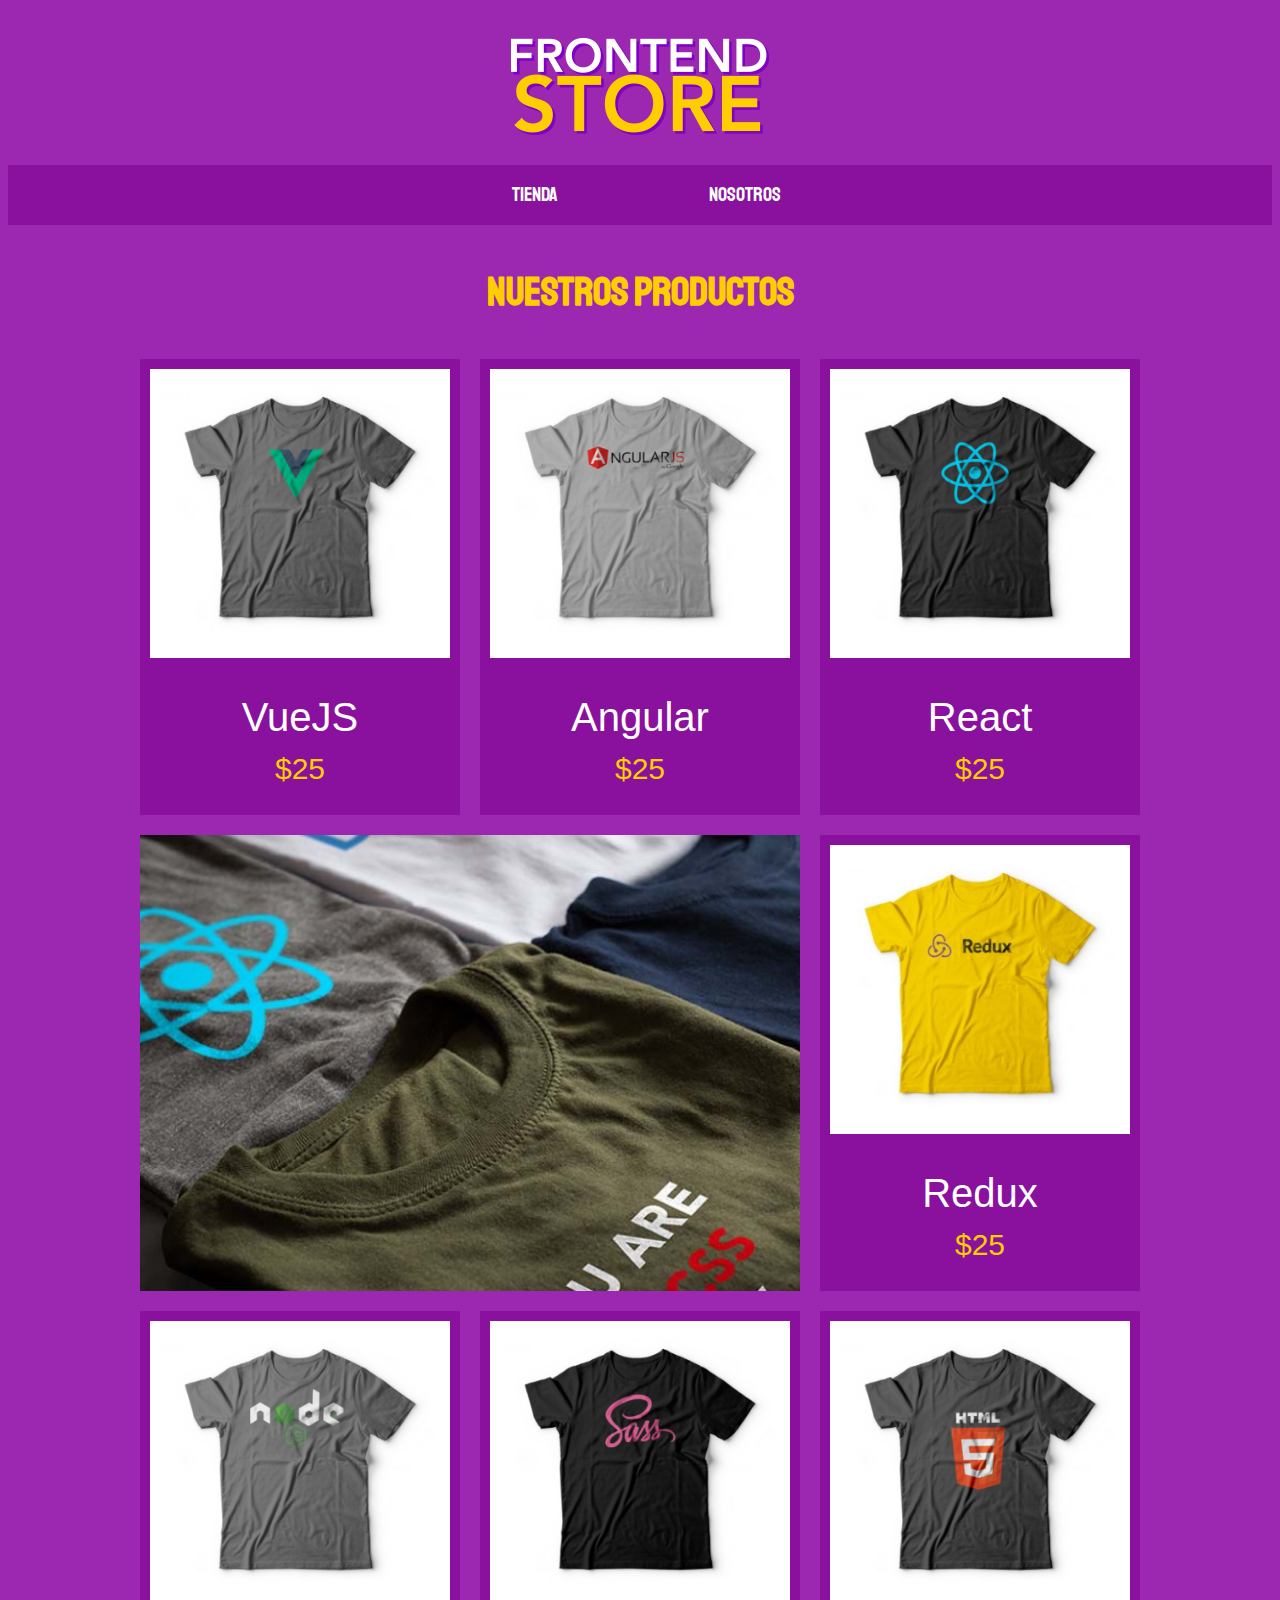
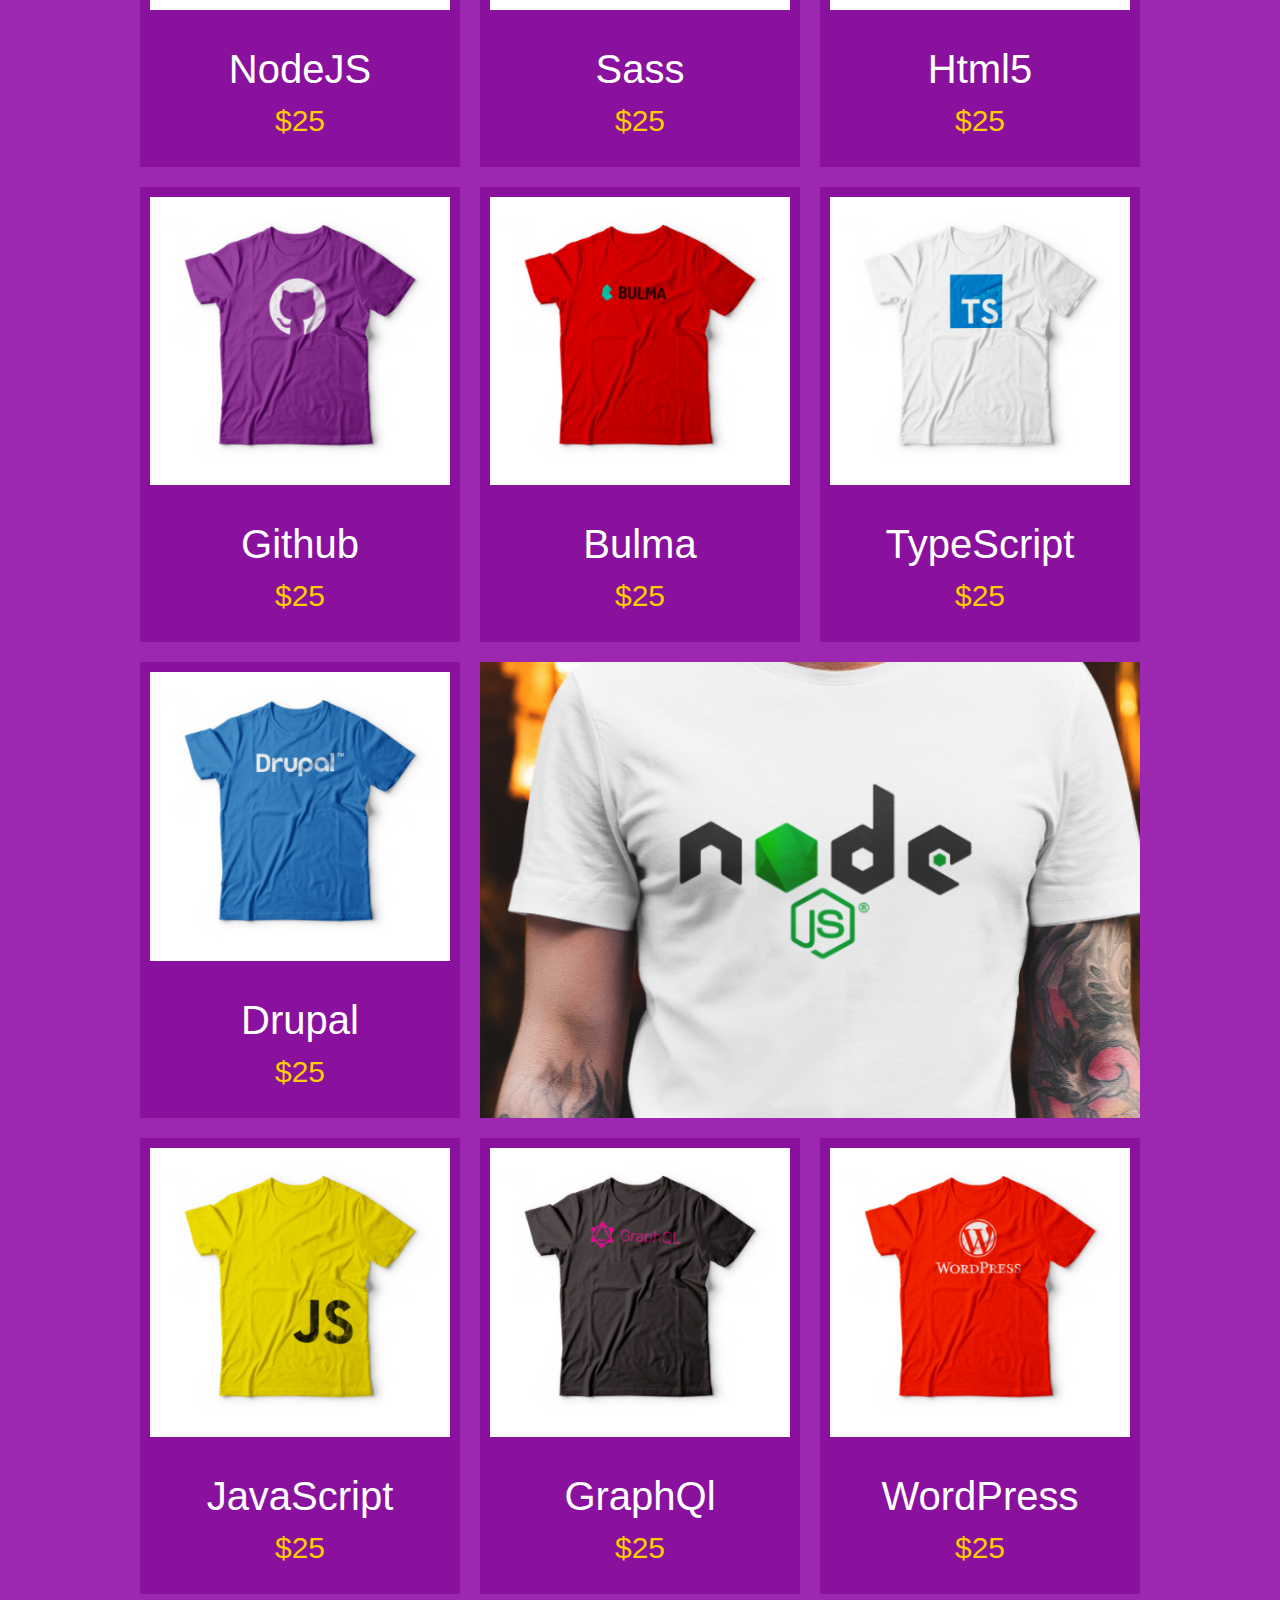
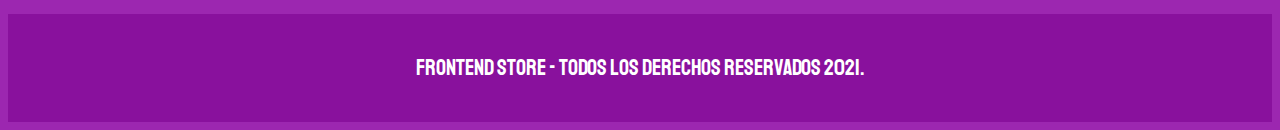
<file: index.html>
<!DOCTYPE html>
<html lang="en">
<head>
    <meta charset="UTF-8">
    <meta name="viewport" content="width=device-width, initial-scale=1, shrink-to-fit=no">
    <meta http-equiv="X-UA-Compatible" content="ie=edge">
    <title>Front End Store - CSS Grid</title>
    <link rel="stylesheet" href="https://necolas.github.io/normalize.css/8.0.1/normalize.css">
    <link href="https://fonts.googleapis.com/css?family=Staatliches" rel="stylesheet">
    <link rel="stylesheet" href="css/style.css">
    
</head>
<body>
    <header class="header">
        <img src="/img/logo.png" alt="Logotipo">
    </header>
    <div class="barra">
        <nav class="nav">
            <a href="index.html">Tienda</a>
            <a href="nosotros.html">Nosotros</a>
        </nav>
    </div>
    <main class="contenedor">
        <h1>Nuestros Productos</h1>
        <div class="lista-productos">
            <div class="producto">
                <img src="/img/1.jpg" alt="producto">
                <div class="contenido-producto">
                    <p class="titulo">VueJS</p>
                    <p class="precio">$25</p>
                </div>
            </div>
            <div class="producto">
                <img src="/img/2.jpg" alt="producto">
                <div class="contenido-producto">
                    <p class="titulo">Angular</p>
                    <p class="precio">$25</p>
                </div>
            </div>
            <div class="producto">
                <img src="/img/3.jpg" alt="producto">
                <div class="contenido-producto">
                    <p class="titulo">React</p>
                    <p class="precio">$25</p>
                </div>
            </div>
            <div class="producto">
                <img src="/img/4.jpg" alt="producto">
                <div class="contenido-producto">
                    <p class="titulo">Redux</p>
                    <p class="precio">$25</p>
                </div>
            </div>
            <div class="producto">
                <img src="/img/5.jpg" alt="producto">
                <div class="contenido-producto">
                    <p class="titulo">NodeJS</p>
                    <p class="precio">$25</p>
                </div>
            </div>
            <div class="producto">
                <img src="/img/6.jpg" alt="producto">
                <div class="contenido-producto">
                    <p class="titulo">Sass</p>
                    <p class="precio">$25</p>
                </div>
            </div>
            <div class="producto">
                <img src="/img/7.jpg" alt="producto">
                <div class="contenido-producto">
                    <p class="titulo">Html5</p>
                    <p class="precio">$25</p>
                </div>
            </div>
            <div class="producto">
                <img src="/img/8.jpg" alt="producto">
                <div class="contenido-producto">
                    <p class="titulo">Github</p>
                    <p class="precio">$25</p>
                </div>
            </div>
            <div class="producto">
                <img src="/img/9.jpg" alt="producto">
                <div class="contenido-producto">
                    <p class="titulo">Bulma</p>
                    <p class="precio">$25</p>
                </div>
            </div>
            <div class="producto">
                <img src="/img/10.jpg" alt="producto">
                <div class="contenido-producto">
                    <p class="titulo">TypeScript</p>
                    <p class="precio">$25</p>
                </div>
            </div>
            <div class="producto">
                <img src="/img/11.jpg" alt="producto">
                <div class="contenido-producto">
                    <p class="titulo">Drupal</p>
                    <p class="precio">$25</p>
                </div>
            </div>
            <div class="producto">
                <img src="/img/12.jpg" alt="producto">
                <div class="contenido-producto">
                    <p class="titulo">JavaScript</p>
                    <p class="precio">$25</p>
                </div>
            </div>
            <div class="producto">
                <img src="/img/13.jpg" alt="producto">
                <div class="contenido-producto">
                    <p class="titulo">GraphQl</p>
                    <p class="precio">$25</p>
                </div>
            </div>
            <div class="producto">
                <img src="/img/14.jpg" alt="producto">
                <div class="contenido-producto">
                    <p class="titulo">WordPress</p>
                    <p class="precio">$25</p>
                </div>
            </div>
            <div class="grafico grafico-1"></div>
            <div class="grafico grafico-2"></div>
        </div>
    </main>

    <footer class="footer">
        <p class="copyright">
            FrontEnd Store - Todos los Derechos Reservados 2021.
        </p>
    </footer>
</body>
</html>
</file>
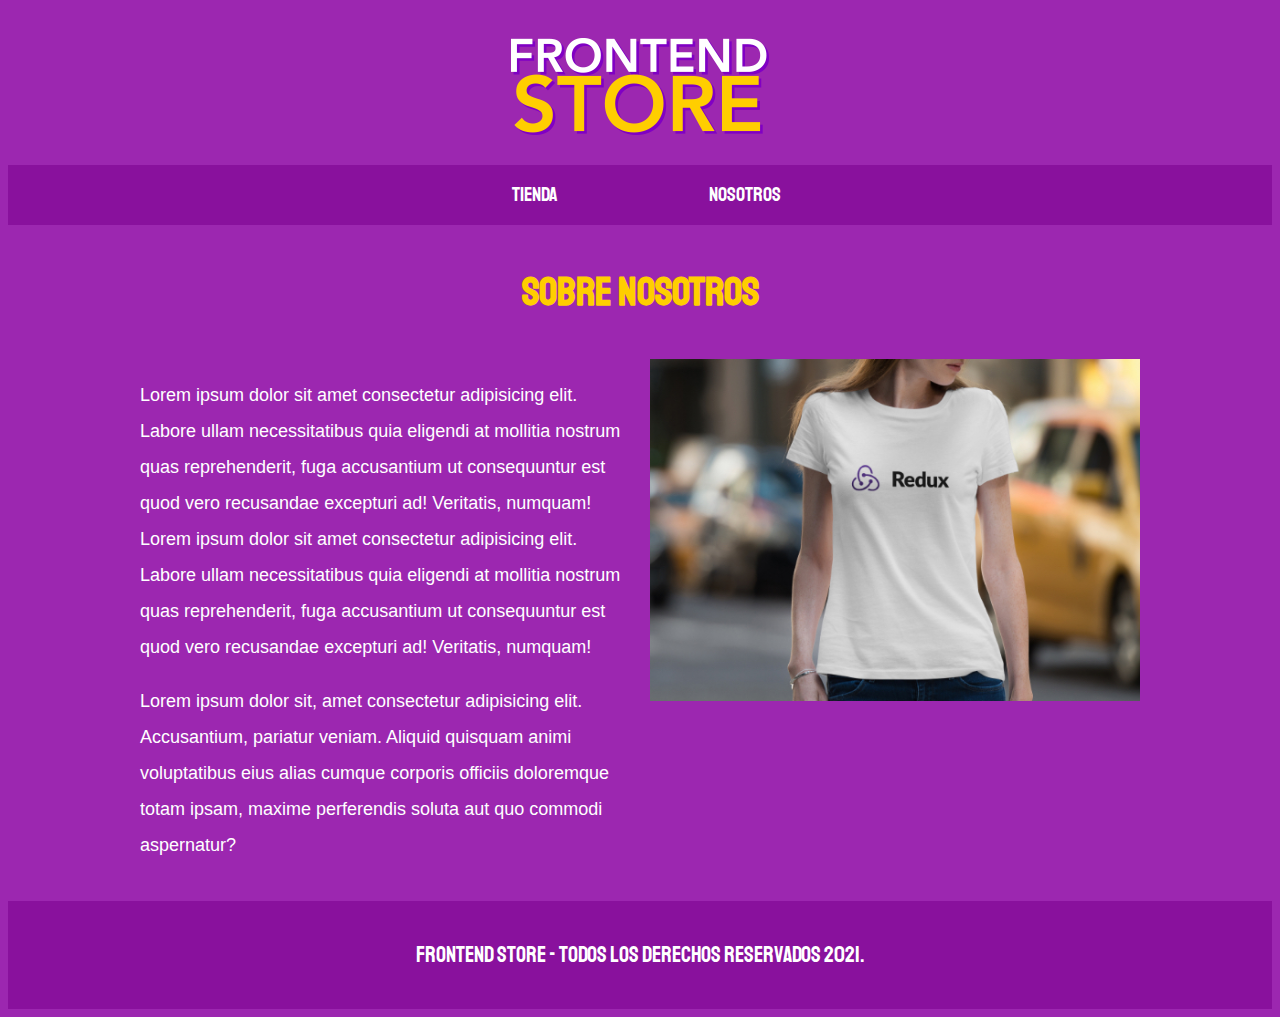
<file: nosotros.html>
<!DOCTYPE html>
<html lang="en">
<head>
    <meta charset="UTF-8">
    <meta name="viewport" content="width=device-width, initial-scale=1.0">
    <meta http-equiv="X-UA-Compatible" content="ie=edge">
    <title>Front End Store - CSS Grid</title>
    <link rel="stylesheet" href="https://necolas.github.io/normalize.css/8.0.1/normalize.css">
    <link href="https://fonts.googleapis.com/css?family=Staatliches" rel="stylesheet">
    <link rel="stylesheet" href="css/style.css">
    
</head>
<body>
    <header class="header">
        <img src="/img/logo.png" alt="Logotipo">
    </header>
    <div class="barra">
        <nav class="nav">
            <a href="index.html">Tienda</a>
            <a href="nosotros.html">Nosotros</a>
        </nav>
    </div>

    <main class="contenedor">
        <h1>Sobre Nosotros</h1>
        <div class="contendor-informacion">
            <div class="texto-nosotros">
                <p>Lorem ipsum dolor sit amet consectetur adipisicing elit. 
                Labore ullam necessitatibus quia eligendi at mollitia nostrum quas reprehenderit, 
                fuga accusantium ut consequuntur est quod vero recusandae excepturi ad! Veritatis, numquam!
                Lorem ipsum dolor sit amet consectetur adipisicing elit. 
                Labore ullam necessitatibus quia eligendi at mollitia nostrum quas reprehenderit, 
                fuga accusantium ut consequuntur est quod vero recusandae excepturi ad! Veritatis, numquam!

                </p>
                <p>Lorem ipsum dolor sit, amet consectetur adipisicing elit. Accusantium,
                    pariatur veniam. Aliquid quisquam animi voluptatibus eius alias cumque corporis officiis doloremque totam ipsam, 
                    maxime perferendis soluta aut quo commodi aspernatur?
                </p>
            </div>
            <img src="/img/nosotros.jpg" alt="imagen nosotros">
        </div>
    </main>
    
    <footer class="footer">
        <p class="copyright">
            FrontEnd Store - Todos los Derechos Reservados 2021.
        </p>
    </footer>
</body>
</html>
</file>
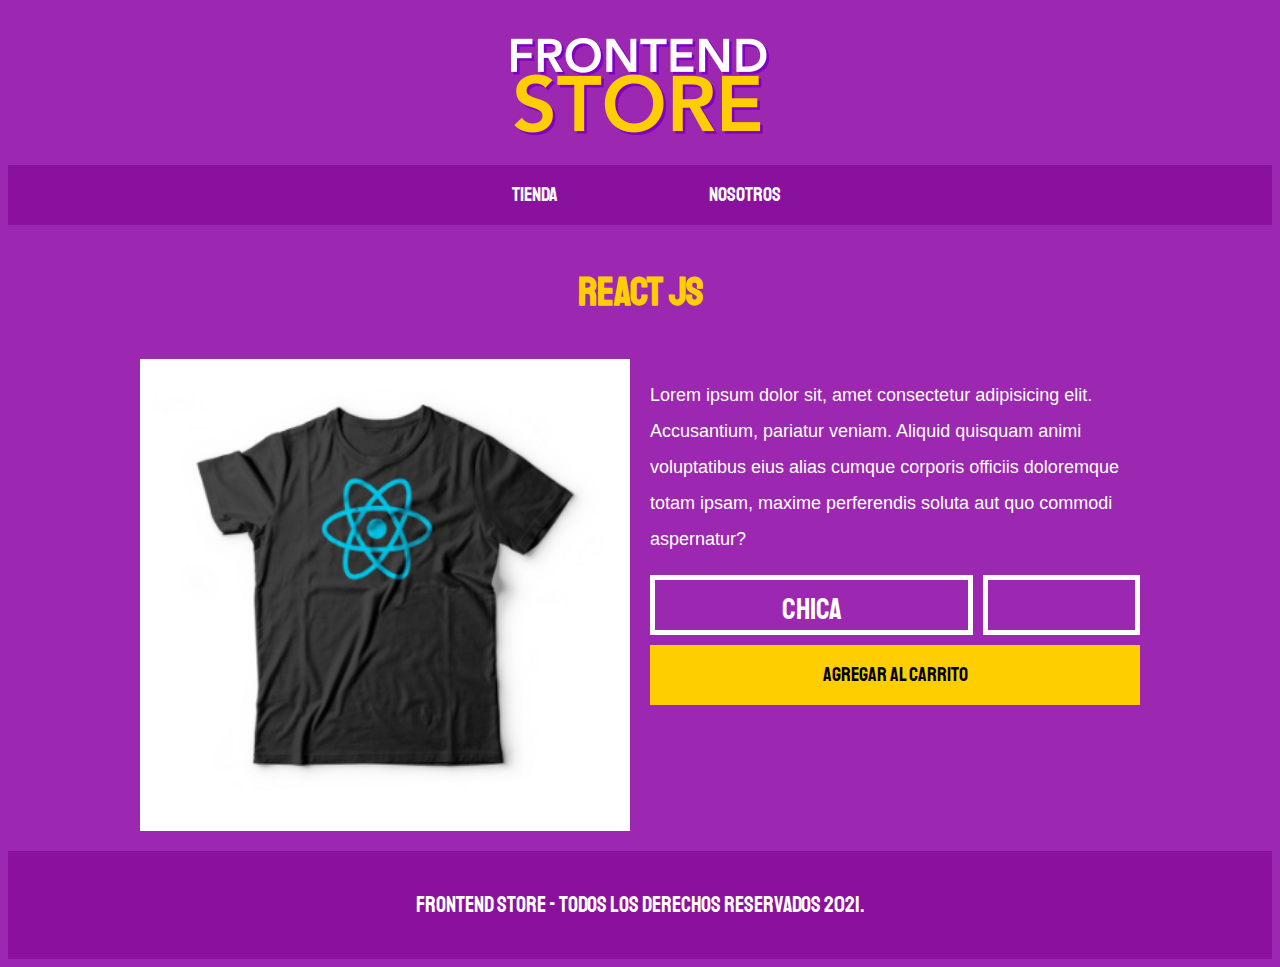
<file: producto.html>
<!DOCTYPE html>
<html lang="en">
<head>
    <meta charset="UTF-8">
    <meta name="viewport" content="width=device-width, initial-scale=1.0">
    <meta http-equiv="X-UA-Compatible" content="ie=edge">
    <title>Front End Store - CSS Grid</title>
    <link rel="stylesheet" href="https://necolas.github.io/normalize.css/8.0.1/normalize.css">
    <link href="https://fonts.googleapis.com/css?family=Staatliches" rel="stylesheet">
    <link rel="stylesheet" href="css/style.css">
    
</head>
<body>
    <header class="header">
        <img src="/img/logo.png" alt="Logotipo">
    </header>
    <div class="barra">
        <nav class="nav">
            <a href="index.html">Tienda</a>
            <a href="nosotros.html">Nosotros</a>
        </nav>
    </div>

    <main class="contenedor">
        <h1>React JS</h1>
        <div class="contendor-informacion">
            <img src="/img/3.jpg" alt="imagen nosotros" class="imagen-producto">
            <div class="Contenido">
                <p>Lorem ipsum dolor sit, amet consectetur adipisicing elit. Accusantium,
                    pariatur veniam. Aliquid quisquam animi voluptatibus eius alias cumque corporis officiis doloremque totam ipsam, 
                    maxime perferendis soluta aut quo commodi aspernatur?
                </p>
                <form class="formulario-pedido">
                    <select class="talla campo">
                        <option value="C">Chica</option>
                        <option value="M">Mediana</option>
                        <option value="G">Grande</option>
                    </select>
                    <input type="number" min="1" class="cantidad campo">
                    <input type="submit" value="Agregar al Carrito" class="boton">
                </form>
            </div>
        </div>
    </main>

    <footer class="footer">
        <p class="copyright">
            FrontEnd Store - Todos los Derechos Reservados 2021.
        </p>
    </footer>
</body>
</html>
</file>
<file: css/style.css>
:root{
    --fuentePrincipal:'Staatliches', cursive;
    --primario:#9c27b0;
    --primarioOscuro:#89119d;
    --secundario:#ffce00;
}
html{
    font-size: 62.5%;
    box-sizing: border-box;
}
*, *::before, *::after{
    box-sizing: inherit;
} 
body{
    background-color: var(--primario);
    line-height: 2;
    font-size: 2rem;
}
h1{
    color: var(--secundario);
    font-size: 4rem;
    font-family: var(--fuentePrincipal);
    text-align: center;
}
img{
    max-width: 100%;
}
p{
    font-size: 1.8rem;
    font-family: Arial, Helvetica, sans-serif;
    color: #ffffff;
}
.contenedor{
    max-width: 1000px;
    width: 95%;
    margin: 0 auto;
}
.header{
    display: grid;
    padding: 3rem 0;
    justify-content: center;
}
.barra{
    background-color: var(--primarioOscuro);
    padding: 1rem 0;

}
.barra .nav{
    display: grid;
    grid-template-columns: repeat(2, 200px);
    grid-column-gap: 1rem;
    justify-content: center;
}
.barra .nav a{
    font-family: var(--fuentePrincipal);
    color: #ffffff;
    text-decoration: none;
    text-align: center;
}
.barra .nav a:hover{
    color: var(--secundario);
}

.lista-productos{
    display: grid;
    grid-template-columns: repeat(2, 1fr);
    grid-gap: 2rem;
}
@media (min-width: 768px) {
    .lista-productos{
        grid-template-columns: repeat(3,1fr);
    }
}
.producto{
    background-color: var(--primarioOscuro);
    padding: 1rem;
}
.contenido-producto {
    font-family: var(--fuentePrincipal);
    color: white;
    text-align: center;
    margin: 1rem 0;
    line-height: 1.2rem;
}
.contenido-producto .titulo{
    font-size: 4rem;
}
.contenido-producto .precio{
    font-size: 3rem;
    color: var(--secundario);
}

.grafico{
    min-height: 300px;
    grid-column: 1 / 3;
    background-size: cover;
    background-position: center center;
}
.grafico-1{
    background-image: url(../img/grafico1.jpg);
    grid-row: 2 / 3;
}
.grafico-2{
    background-image: url(../img/grafico2.jpg);
    grid-row: 8 / 9;
}
@media (min-width: 768px) {
    .grafico-2{
        grid-row: 5 / 6;
        grid-column: 2 / 4;
    }
}

@media (min-width: 768px) {
    .contendor-informacion{
        display: grid;
        grid-template-columns: repeat(2, 1fr);
        grid-column-gap: 2rem;
    } 
}
.imagen-producto{
    width: 100%;
}
.footer{
    background-color: var(--primarioOscuro);
    padding: 1rem 0;
    margin-top: 2rem;
}
.copyright{
    color: #ffffff;
    font-family: var(--fuentePrincipal);
    font-size: 2.2rem;
    text-align: center;
}

.formulario-pedido{
    display: grid;
    grid-template-columns: repeat(3, 1fr);
    grid-template-rows: repeat(2, 6rem);
    grid-gap: 1rem;
}
.campo{
    background-color: transparent;
    border: 5px solid #ffffff;
    font-family: var(--fuentePrincipal);
    font-size: 3rem;
    padding: 1rem;
    width: 100%;
    color: #ffffff;
    text-align: center;
}
.talla{
    -webkit-appearance: none;
    grid-column: 1 / 3;
}
.boton{
    background-color: var(--secundario);
    font-size: 2rem;
    font-family: var(--fuentePrincipal);
    border: none;
    grid-column: 1 / 4;
}
.boton:hover{
    cursor: pointer;
    background-color: rgb(233,187,2);
}
</file>
